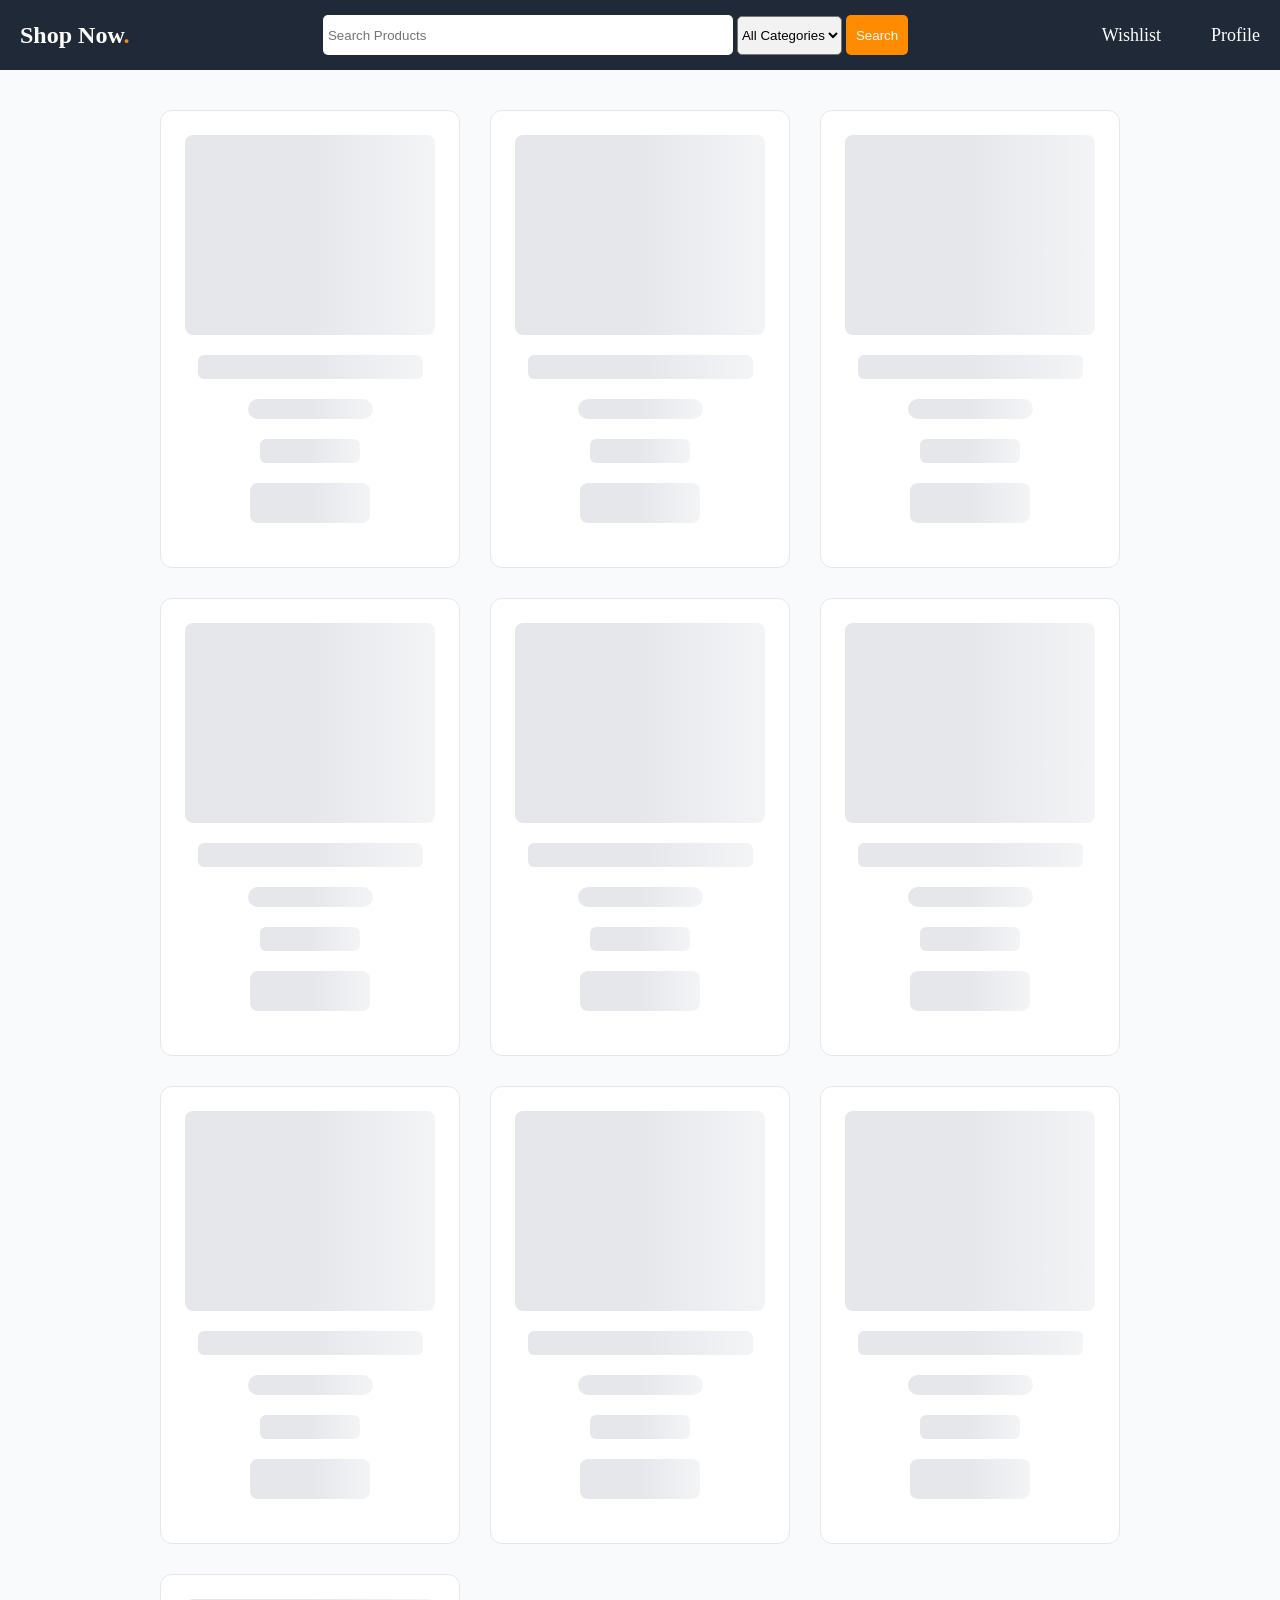
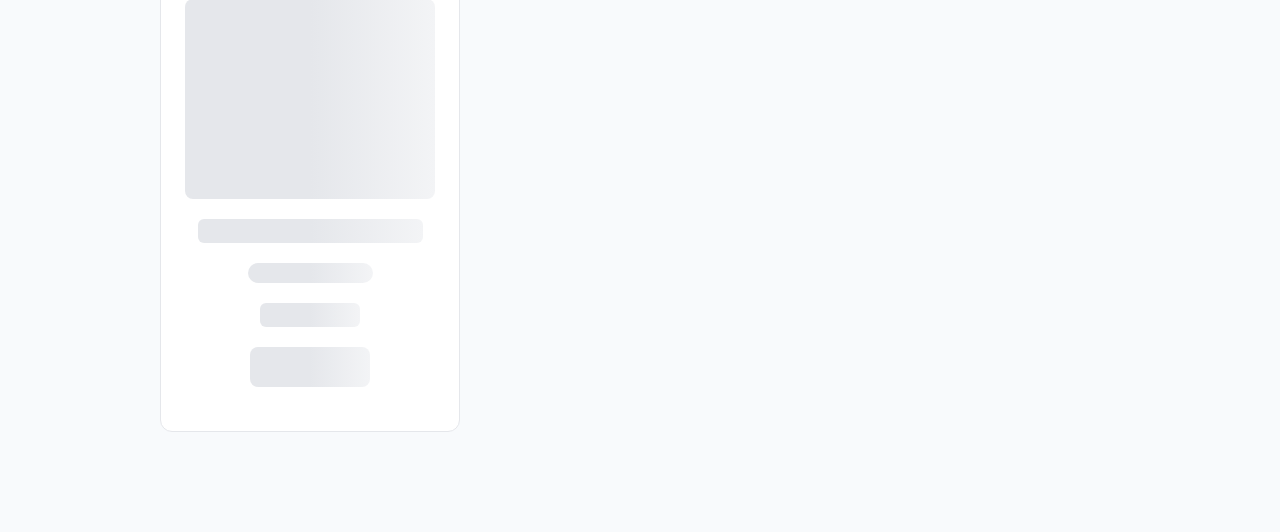
<file: index.html>
<!DOCTYPE html>
<html lang="en">
<head>
    <meta charset="UTF-8">
    <meta name="viewport" content="width=device-width, initial-scale=1.0">
    <title>Shop Now.</title>
    <link rel="stylesheet" href="css/style.css">
</head>
<body>
    <header>
        <nav>
            <a id="logo" href="index.html">Shop Now<span style="color:darkorange">.</span></a>
            <form id="search-form">
                <label for="search"><input type="text" name="search" id="search" placeholder="Search Products"></label>
                <select name="category" id="category">
                        <option value="all">All Categories</option>
                </select>
                <input type="submit" value="Search" id="search-button">
            </form>
            <div id="nav-links">
                <a id="cart" href="wishlist.html">Wishlist</a>
                <a id="profile" href="profile.html">Profile</a>
            </div>
        </nav>
    </header>
    <main>
        <section id="products">
            
        </section>
        <div id="pagination"></div>
    </main>
    <script src="js/app.js"></script>
</body>
</html>
</file>
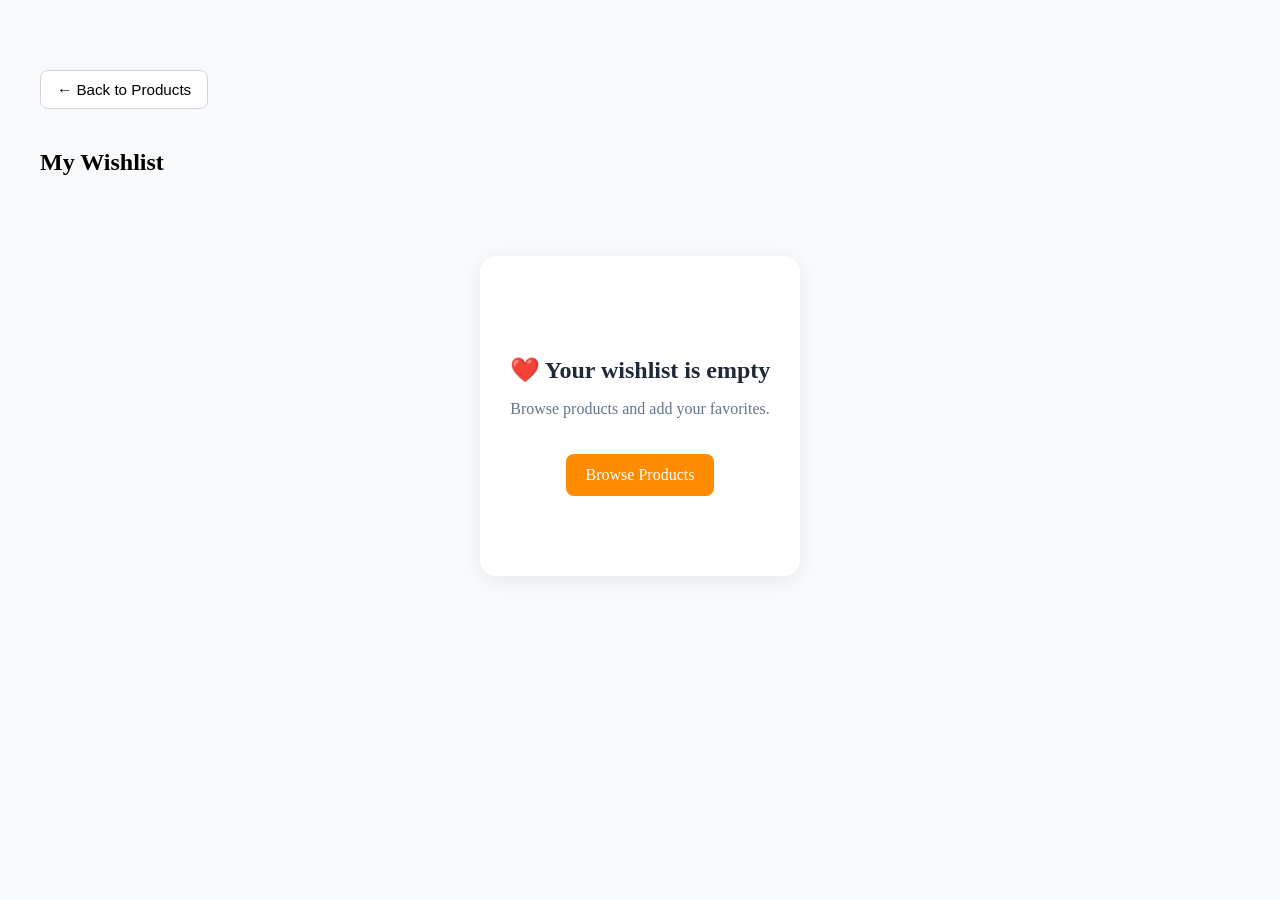
<file: wishlist.html>
<!DOCTYPE html>
<html lang="en">
<head>
    <meta charset="UTF-8">
    <meta name="viewport" content="width=device-width, initial-scale=1.0">
    <title>Wishlist</title>
    <link rel="stylesheet" href="css/style.css">
</head>
<body>
    <main>
    <section id="wishlist-section">

        <button class="back-btn">
            ← Back to Products
        </button>

        <h1>My Wishlist</h1>

        <section id="wishlist-products"></section>

    </section>
</main>

    <script src="js/wishlist.js"></script>
</body>
</html>
</file>
<file: css/style.css>
body {
    margin: 0;
    padding: 0;
    background-color: #f8fafc;
}
header {
    position: sticky;
    top: 0;
    z-index: 1000;
}

nav {
    display: flex;
    justify-content: space-between;
    align-items: center;
    height: 70px;
    background-color: #1f2937;
    width: 100%;
}
#logo {
    color: white;
    font-size: 24px;
    font-weight: bold;
    margin-left: 20px;
    text-decoration: none;
}
#search {
    width: 400px;
    height: 30px;
    padding: 5px;
    border: none;
    border-radius: 5px;
    background-color: white;
}
#search:focus {
    outline: 2px solid darkorange;
}
#cart, #profile {
    color: white;
    font-size: 18px;
    font-weight: 500;
    margin-right: 20px;
    text-decoration: none;
}
#category {
    background-color: #f2f2f2;
    padding: 10px 0;
    border-radius: 5px;
    text-align: center;
}
#search-button {
    background-color: darkorange;
    color: white;
    border: none;
    padding: 5px 10px;
    border-radius: 5px;
    cursor: pointer;
    height: 40px;
}
#nav-links {
    display: flex;
    align-items: center;
    gap: 30px;
}
#nav-links a:hover {
    text-decoration: underline;
    font-family: Arial, sans-serif;
}
#products{
    display:grid;
    grid-template-columns:repeat(auto-fill,minmax(280px,300px));
    justify-content:center;
    gap:30px;
    padding:40px;
}
.card {
    border: 1px solid #ddd;
    border-radius: 12px;
    padding: 24px;
    text-align: center;
    background-color: #fff;
    transition:0.3s;
    display: flex;
    flex-direction: column;
    align-items: center;
    cursor: pointer;
}
.card img {
    width: 100%;
    height: 200px;
    object-fit: contain;
}

.card:hover{
    transform:translateY(-5px);
    box-shadow:0 5px 15px rgba(0,0,0,0.15);
}
.price {
    color: darkorange;
    font-weight: 700;
    font-size: 1.1rem;
}
.card h3 {
    font-size: 1.2rem;
    line-height: 1.3;
    margin: 16px 0;
    min-height: 90px;
}
.details-btn{
    margin-top: auto;
    background-color: #1f2937;
    color: white;
    border: none;
    padding: 10px 16px;
    border-radius: 8px;
    cursor: pointer;
    transition: 0.3s;
}

.details-btn:hover{
    background-color: darkorange;
}
.category{
    display:inline-block;
    background:#e2e8f0;
    color:#475569;
    padding:4px 10px;
    border-radius:999px;
    font-size:0.8rem;
}
#search-button:hover {
    background-color: #ff9f1c;
    transform: translateY(-2px);
}
#search-button:active {
    transform: translateY(0);
}
#product-details {
    max-width: 1200px;
    margin: 50px auto;
    padding: 20px;
}

.product-detail-card {
    display: flex;
    gap: 50px;
    background: white;
    padding: 40px;
    border-radius: 16px;
    box-shadow: 0 4px 20px rgba(0,0,0,0.08);
}

.product-image {
    flex: 1;
    display: flex;
    justify-content: center;
    align-items: center;
}

.product-image img {
    width: 100%;
    max-width: 400px;
    height: 400px;
    object-fit: contain;
}

.product-info {
    flex: 1;
}

.product-info h1 {
    margin-bottom: 20px;
}

.product-info .price {
    font-size: 2rem;
    font-weight: bold;
    color: darkorange;
    margin: 20px 0;
}

.product-info .description {
    line-height: 1.8;
    color: #555;
}
.wishlist-btn {
    background-color: darkorange;
    color: white;
    border: none;
    padding: 12px 20px;
    border-radius: 8px;
    cursor: pointer;
    font-size: 1rem;
    margin-bottom: 25px;
    transition: all 0.3s ease;
}

.wishlist-btn:hover {
    transform: translateY(-2px);
    box-shadow: 0 4px 12px rgba(255, 140, 0, 0.25);
}
.wishlist-btn:active {
    transform: translateY(0);
    box-shadow: 0 2px 6px rgba(255, 140, 0, 0.2);
}
.back-btn {
    background: white;
    border: 1px solid #d1d5db;
    padding: 10px 16px;
    border-radius: 8px;
    cursor: pointer;
    margin-bottom: 20px;
    font-size: 0.95rem;
    transition: all 0.3s ease;
}

.back-btn:hover {
    transform: translateX(-3px);
    border-color: darkorange;
    color: darkorange;
}
#wishlist-section {
    max-width: 1200px;
    margin: 50px auto;
    padding: 20px;
}

#wishlist-section h1 {
    margin-bottom: 30px;
}
#wishlist-products {
    display: grid;
    grid-template-columns: repeat(auto-fit, minmax(280px, 320px));
    justify-content: center;
    gap: 30px;
}
.remove-btn {
    background: #ef4444;
    color: white;
    border: none;
    padding: 10px 18px;
    border-radius: 8px;
    cursor: pointer;
    transition: all 0.3s ease;
}

.remove-btn:hover {
    transform: translateY(-2px);
    box-shadow: 0 4px 12px rgba(239,68,68,0.25);
}

.remove-btn:active {
    transform: scale(0.97);
}
#pagination {
    display: flex;
    justify-content: center;
    gap: 10px;
    margin: 30px 0;
}

#pagination button {
    border: none;
    padding: 10px 15px;
    border-radius: 8px;
    cursor: pointer;
    background: white;
    border: 1px solid #d1d5db;
    transition: all 0.3s ease;
}

#pagination button:hover {
    border-color: darkorange;
    color: darkorange;
}

.active-page {
    background-color: darkorange !important;
    color: white;
}
#pagination button:disabled {
    opacity: 0.5;
    cursor: not-allowed;
}
.skeleton-card {
    background: white;
    border-radius: 12px;
    padding: 24px;
    border: 1px solid #e5e7eb;
}

.skeleton-image {
    width: 100%;
    height: 200px;
    border-radius: 8px;
}

.skeleton-title {
    width: 90%;
    height: 24px;
    margin: 20px auto;
    border-radius: 6px;
}

.skeleton-category {
    width: 50%;
    height: 20px;
    margin: 20px auto;
    border-radius: 999px;
}

.skeleton-price {
    width: 40%;
    height: 24px;
    margin: 20px auto;
    border-radius: 6px;
}

.skeleton-button {
    width: 120px;
    height: 40px;
    margin: 20px auto;
    border-radius: 8px;
}
.skeleton-image,
.skeleton-title,
.skeleton-category,
.skeleton-price,
.skeleton-button {

    background: linear-gradient(
        90deg,
        #e5e7eb 25%,
        #f3f4f6 50%,
        #e5e7eb 75%
    );

    background-size: 200% 100%;

    animation: shimmer 1.5s infinite;
}
@keyframes shimmer {

    0% {
        background-position: 200% 0;
    }

    100% {
        background-position: -200% 0;
    }

}
.no-products {
    text-align: center;
    margin-top: 100px;
    font-size: 1.5rem;
    color: #475569;
    width: 100%;
    grid-column: 1 / -1;
}
.empty-wishlist {
    grid-column: 1 / -1;
    text-align: center;
    padding: 80px 30px;
    background: white;
    border-radius: 16px;
    box-shadow: 0 4px 20px rgba(0,0,0,0.08);
    max-width: 500px;
    margin: 50px auto;
}

.empty-wishlist h2 {
    margin-bottom: 12px;
    color: #1f2937;
}

.empty-wishlist p {
    color: #64748b;
}
.browse-btn {
    display: inline-block;
    margin-top: 20px;
    padding: 12px 20px;
    background: darkorange;
    color: white;
    text-decoration: none;
    border-radius: 8px;
    transition: all 0.3s ease;
}

.browse-btn:hover {
    transform: translateY(-2px);
    box-shadow: 0 4px 12px rgba(255, 140, 0, 0.25);
}

.browse-btn:active {
    transform: scale(0.97);
}
</file>
